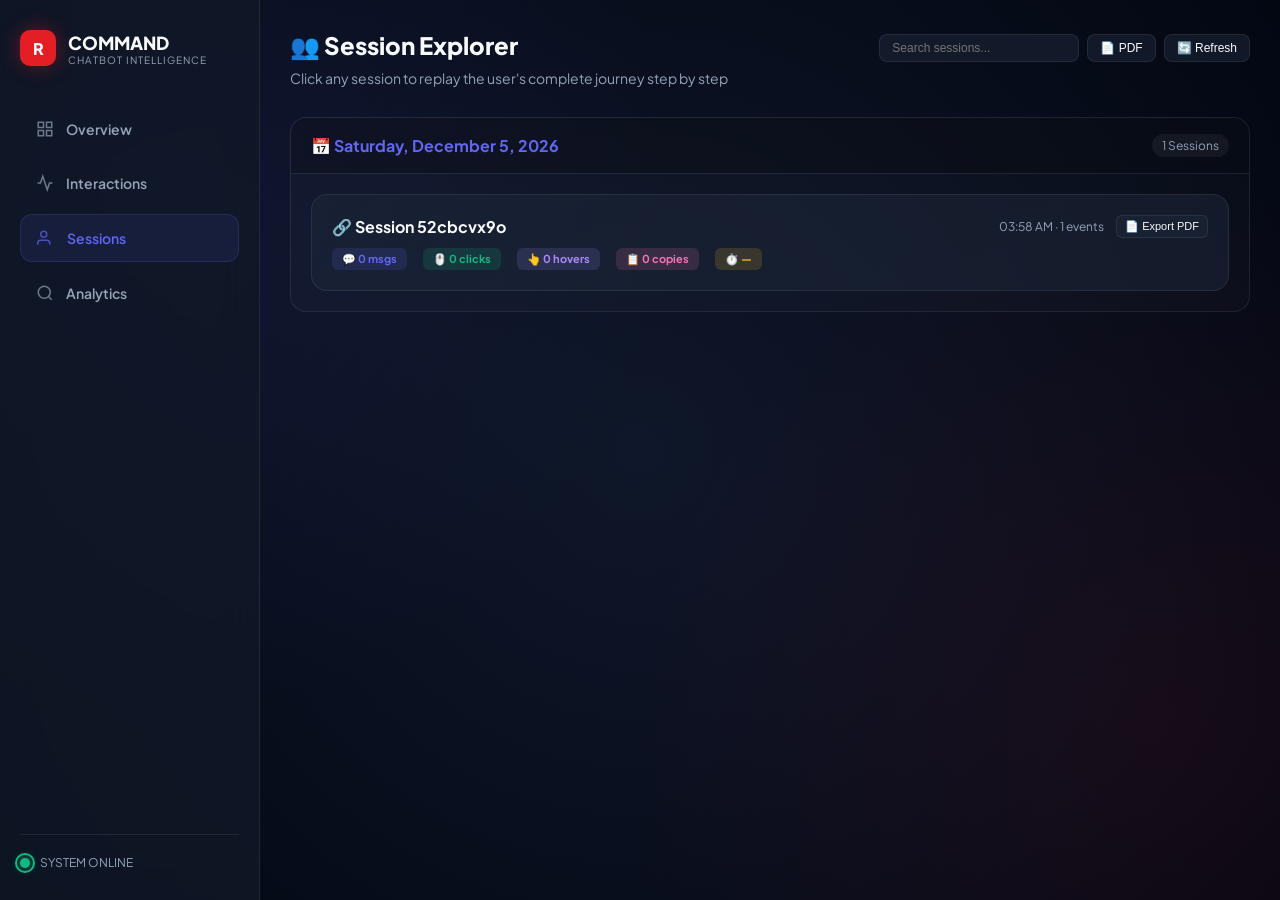
<file: dashboard/sessions.html>
<!DOCTYPE html>
<html lang="en">
<head>
<meta charset="UTF-8">
<meta name="viewport" content="width=device-width, initial-scale=1.0">
<title>RVPS — Session Explorer</title>
<link href="https://fonts.googleapis.com/css2?family=Plus+Jakarta+Sans:wght@300;400;500;600;700;800&display=swap" rel="stylesheet">
<style>
:root{--primary:#E31E24;--secondary:#6366f1;--success:#10b981;--warning:#f59e0b;--danger:#ef4444;--bg:#030712;--sidebar:rgba(17,24,39,0.8);--card:rgba(30,41,59,0.5);--border:rgba(255,255,255,0.08);--text:#f8fafc;--dim:#94a3b8}
*{margin:0;padding:0;box-sizing:border-box}
body{font-family:'Plus Jakarta Sans',sans-serif;background:var(--bg);color:var(--text);height:100vh;overflow:hidden;display:flex}
.mesh{position:fixed;top:0;left:0;width:100%;height:100%;z-index:-1;background:radial-gradient(circle at 10% 20%,rgba(99,102,241,0.1) 0%,transparent 40%),radial-gradient(circle at 90% 80%,rgba(227,30,36,0.08) 0%,transparent 40%),radial-gradient(circle at 50% 50%,rgba(15,23,42,1) 0%,rgba(3,7,18,1) 100%)}
aside{width:260px;background:var(--sidebar);backdrop-filter:blur(20px);border-right:1px solid var(--border);display:flex;flex-direction:column;padding:30px 20px;z-index:10}
.logo{display:flex;align-items:center;gap:12px;margin-bottom:40px}
.logo-box{width:36px;height:36px;background:var(--primary);border-radius:10px;display:flex;align-items:center;justify-content:center;font-weight:800;box-shadow:0 0 20px rgba(227,30,36,0.4)}
.logo h2{font-size:18px;font-weight:800}.logo p{font-size:10px;color:var(--dim);text-transform:uppercase;letter-spacing:1px}
nav{list-style:none;flex-grow:1}
.ni{padding:14px 16px;border-radius:12px;cursor:pointer;margin-bottom:8px;display:flex;align-items:center;gap:12px;color:var(--dim);transition:all 0.2s;font-size:14px;font-weight:600;text-decoration:none}
.ni:hover{background:rgba(255,255,255,0.05);color:var(--text)}
.ni.active{background:rgba(99,102,241,0.1);color:var(--secondary);border:1px solid rgba(99,102,241,0.2)}
.ni svg{width:18px;height:18px;opacity:0.7}
.sf{padding-top:20px;border-top:1px solid var(--border)}
main{flex-grow:1;padding:30px;overflow-y:auto}
h1{font-size:24px;font-weight:800;margin-bottom:4px}
.sub{color:var(--dim);font-size:14px;margin-bottom:30px}
.sessions-list{display:flex;flex-direction:column;gap:16px}
.s-card{background:var(--card);border:1px solid var(--border);border-radius:16px;padding:20px;cursor:pointer;transition:all 0.2s}
.s-card:hover{border-color:var(--secondary);transform:translateX(4px)}
.s-card.expanded{border-color:var(--secondary)}
.s-head{display:flex;justify-content:space-between;align-items:center}
.s-id{font-size:16px;font-weight:700}.s-time{font-size:12px;color:var(--dim)}
.s-stats{display:flex;gap:16px;margin-top:10px;flex-wrap:wrap}
.s-stat{font-size:11px;padding:4px 10px;border-radius:6px;font-weight:700}
.s-stat.msg{background:rgba(99,102,241,0.15);color:#6366f1}.s-stat.clk{background:rgba(16,185,129,0.15);color:#10b981}
.s-stat.hov{background:rgba(167,139,250,0.15);color:#a78bfa}.s-stat.cpy{background:rgba(244,114,182,0.15);color:#f472b6}
.s-stat.dw{background:rgba(251,191,36,0.15);color:#fbbf24}
.s-timeline{margin-top:16px;padding-top:16px;border-top:1px solid var(--border);display:none;flex-direction:column;gap:8px;max-height:400px;overflow-y:auto}
.s-card.expanded .s-timeline{display:flex}
.t-step{display:flex;gap:10px;align-items:flex-start;padding:8px 12px;background:rgba(255,255,255,0.02);border-radius:8px;font-size:13px}
.t-step .ic{font-size:14px;width:28px;height:28px;border-radius:8px;background:rgba(255,255,255,0.05);display:flex;align-items:center;justify-content:center;flex-shrink:0}
.t-step .tx{flex-grow:1;font-weight:500}.t-step .tm{font-size:10px;color:var(--dim);flex-shrink:0}
.pulse{width:10px;height:10px;background:var(--success);border-radius:50%;box-shadow:0 0 10px var(--success);position:relative}
.pulse::after{content:'';position:absolute;top:-5px;left:-5px;right:-5px;bottom:-5px;border-radius:50%;border:2px solid var(--success);animation:pa 2s infinite}
@keyframes pa{0%{transform:scale(1);opacity:1}100%{transform:scale(2);opacity:0}}
::-webkit-scrollbar{width:6px}::-webkit-scrollbar-track{background:transparent}::-webkit-scrollbar-thumb{background:rgba(255,255,255,0.1);border-radius:10px}
.empty{text-align:center;color:var(--dim);padding:40px;font-style:italic}
.day-group { margin-bottom: 20px; background: rgba(255,255,255,0.02); border-radius: 16px; border: 1px solid var(--border); overflow: hidden; }
.day-header { padding: 16px 20px; background: rgba(0,0,0,0.2); cursor: pointer; display: flex; justify-content: space-between; align-items: center; transition: background 0.2s; }
.day-header:hover { background: rgba(0,0,0,0.4); }
.day-title { font-weight: 700; font-size: 16px; color: var(--secondary); }
.day-count { font-size: 12px; color: var(--dim); background: rgba(255,255,255,0.05); padding: 4px 10px; border-radius: 20px; }
.day-sessions { display: none; padding: 20px; flex-direction: column; gap: 16px; border-top: 1px solid var(--border); }
.day-group.expanded .day-sessions { display: flex; }
@media print {
    aside, .sf, .mesh, button { display: none !important; }
    body { background: #fff; color: #000; overflow: visible; height: auto; display: block; }
    main { padding: 0; overflow: visible; }
    .day-group, .s-card { background: none; border-color: #ccc; break-inside: avoid; }
    .day-header { background: #f0f0f0; color: #000; }
    .day-sessions { display: flex !important; }
    .s-timeline { display: flex !important; max-height: none; }
    .t-step { border: 1px solid #eee; background: none; }
    .s-stat { border: 1px solid #ddd; background: none !important; color: #000 !important; }
    body.print-single h1 { display: none; }
    body.print-single .sub { display: none; }
    body.print-single .day-group { display: none !important; }
    body.print-single .day-group.print-active { display: block !important; }
    body.print-single .s-card { display: none !important; }
    body.print-single .s-card.print-active { display: block !important; }
}
</style>
</head>
<body>
<div class="mesh"></div>
<aside>
<div class="logo"><div class="logo-box">R</div><div><h2>COMMAND</h2><p>Chatbot Intelligence</p></div></div>
<nav>
<a class="ni" href="/dashboard"><svg viewBox="0 0 24 24" fill="none" stroke="currentColor" stroke-width="2"><rect x="3" y="3" width="7" height="7"/><rect x="14" y="3" width="7" height="7"/><rect x="14" y="14" width="7" height="7"/><rect x="3" y="14" width="7" height="7"/></svg>Overview</a>
<a class="ni" href="/dashboard/interactions"><svg viewBox="0 0 24 24" fill="none" stroke="currentColor" stroke-width="2"><polyline points="22 12 18 12 15 21 9 3 6 12 2 12"/></svg>Interactions</a>
<a class="ni active" href="/dashboard/sessions"><svg viewBox="0 0 24 24" fill="none" stroke="currentColor" stroke-width="2"><path d="M17 21v-2a4 4 0 0 0-4-4H5a4 4 0 0 0-4 4v2"/><circle cx="9" cy="7" r="4"/></svg>Sessions</a>
<a class="ni" href="/dashboard/analytics"><svg viewBox="0 0 24 24" fill="none" stroke="currentColor" stroke-width="2"><circle cx="11" cy="11" r="8"></circle><line x1="21" y1="21" x2="16.65" y2="16.65"></line></svg>Analytics</a>
</nav>
<div class="sf"><div style="display:flex;align-items:center;gap:10px;font-size:12px;color:var(--dim)"><div class="pulse"></div>SYSTEM ONLINE</div></div>
</aside>
<main>
<div style="display:flex; justify-content:space-between; align-items:center; margin-bottom:4px;">
    <h1>👥 Session Explorer</h1>
    <div style="display:flex; gap:8px;">
        <input type="text" id="sessionSearch" placeholder="Search sessions..." onkeyup="render()" style="padding:6px 12px; font-size:12px; background:var(--card); color:var(--text); border:1px solid var(--border); border-radius:8px; outline:none; min-width: 200px;">
        <button style="padding:6px 12px; font-size:12px; background:var(--card); color:var(--text); border:1px solid var(--border); border-radius:8px; cursor:pointer;" onclick="downloadPDF()" onmouseover="this.style.background='rgba(255,255,255,0.1)'" onmouseout="this.style.background='var(--card)'">📄 PDF</button>
        <button style="padding:6px 12px; font-size:12px; background:var(--card); color:var(--text); border:1px solid var(--border); border-radius:8px; cursor:pointer;" onclick="render()" onmouseover="this.style.background='rgba(255,255,255,0.1)'" onmouseout="this.style.background='var(--card)'">🔄 Refresh</button>
    </div>
</div>
<p class="sub" style="margin-bottom:30px; margin-top:0;">Click any session to replay the user's complete journey step by step</p>
<div class="sessions-list" id="sessionsList"><div class="empty">No sessions recorded yet</div></div>
</main>
<script>
const IC={message:'💬',click:'🖱️',ui:'⚙️',hover:'👆',copy:'📋',typing:'⌨️',scroll:'📜',dwell:'⏱️',focus:'🎯',blur:'💤',visibility:'👁️',session:'🔌'};


function downloadPDF() {
    document.querySelectorAll('.day-group').forEach(el => el.classList.add('expanded'));
    document.querySelectorAll('.s-card').forEach(el => el.classList.add('expanded'));
    window.print();
}

function downloadSessionPDF(event, btn) {
    event.stopPropagation();
    const card = btn.closest('.s-card');
    const dayGroup = btn.closest('.day-group');
    
    document.body.classList.add('print-single');
    card.classList.add('print-active');
    dayGroup.classList.add('print-active');
    
    card.classList.add('expanded');
    dayGroup.classList.add('expanded');
    
    window.print();
    
    setTimeout(() => {
        document.body.classList.remove('print-single');
        card.classList.remove('print-active');
        dayGroup.classList.remove('print-active');
    }, 100);
}

function render(){
const logs=JSON.parse(localStorage.getItem('rvce_standalone_logs')||'[]');
const sessions={};
logs.forEach(l=>{if(!l.s)return;if(!sessions[l.s])sessions[l.s]=[];sessions[l.s].push(l);});

const searchQ = document.getElementById('sessionSearch') ? document.getElementById('sessionSearch').value.toLowerCase().trim() : '';
if (searchQ) {
    Object.keys(sessions).forEach(sid => {
        const match = sessions[sid].some(e => 
            (e.q && e.q.toLowerCase().includes(searchQ)) || 
            (e.i && e.i.toLowerCase().includes(searchQ)) ||
            sid.toLowerCase().includes(searchQ)
        );
        if (!match) delete sessions[sid];
    });
}

const el=document.getElementById('sessionsList');

const days = {};
Object.keys(sessions).forEach(sid => {
    const evts = sessions[sid];
    const first = new Date(evts[0].d);
    const y = first.getFullYear();
    const m = String(first.getMonth()+1).padStart(2,'0');
    const d = String(first.getDate()).padStart(2,'0');
    const dayKey = `${y}-${m}-${d}`;
    const displayDate = first.toLocaleDateString(undefined, { weekday: 'long', year: 'numeric', month: 'long', day: 'numeric' });
    
    if(!days[dayKey]) {
        days[dayKey] = {
            dateObj: first,
            displayDate: displayDate,
            month: first.toLocaleString('default', { month: 'long', year: 'numeric' }),
            sessions: {}
        };
    }
    days[dayKey].sessions[sid] = evts;
});

const sortedDays = Object.keys(days).sort((a,b) => new Date(b) - new Date(a));
if(!sortedDays.length){el.innerHTML='<div class="empty">No sessions yet. Use the chatbot first or generate mock data from the Overview page.</div>';return;}

el.innerHTML=sortedDays.map(dayKey => {
    const dayData = days[dayKey];
    const sids = Object.keys(dayData.sessions).sort((a,b) => new Date(dayData.sessions[b][0].d) - new Date(dayData.sessions[a][0].d));
    
    const sessionsHtml = sids.map(sid => {
        const evts=dayData.sessions[sid];
        const msgs=evts.filter(e=>e.t==='message').length;
        const clicks=evts.filter(e=>e.i&&e.i.startsWith('click:')).length;
        const hovers=evts.filter(e=>e.i&&e.i.startsWith('hover:')).length;
        const copies=evts.filter(e=>e.i&&e.i.startsWith('copy:')).length;
        const dwellEvt=evts.find(e=>e.i&&e.i.startsWith('dwell:'));
        const dwell=dwellEvt&&dwellEvt.m?dwellEvt.m.seconds+'s':'—';
        const timeStr=new Date(evts[0].d).toLocaleTimeString([],{hour:'2-digit',minute:'2-digit'});
        
        let timeline = `<div class="t-step" style="border-left: 2px solid var(--success);"><div class="ic" style="background:rgba(16,185,129,0.2);color:#10b981;">🟢</div><div class="tx" style="color:#10b981;">Session Started</div><div class="tm">${new Date(evts[0].d).toLocaleTimeString([],{hour:'2-digit',minute:'2-digit',second:'2-digit'})}</div></div>`;
        
        timeline += evts.map(e=>{
            const t=e.i?e.i.split(':')[0]:'unknown';
            const icon=IC[t]||IC[e.t]||'⚡';
            const tm=new Date(e.d).toLocaleTimeString([],{hour:'2-digit',minute:'2-digit',second:'2-digit'});
            return `<div class="t-step"><div class="ic">${icon}</div><div class="tx">${e.q}</div><div class="tm">${tm}</div></div>`;
        }).join('');

        const lastEvt = evts[evts.length-1];
        let dropIntent = lastEvt.i || 'Unknown';
        if(dropIntent.startsWith('click:')) dropIntent = dropIntent.split(':')[1];
        
        timeline += `<div class="t-step" style="border-left: 2px solid var(--danger); margin-top:8px;"><div class="ic" style="background:rgba(239,68,68,0.2);color:#ef4444;">🔴</div><div class="tx" style="color:#ef4444;">User Dropped Off <span style="font-size:10px; opacity:0.7;">(Last intent: ${dropIntent})</span></div><div class="tm">${new Date(lastEvt.d).toLocaleTimeString([],{hour:'2-digit',minute:'2-digit',second:'2-digit'})}</div></div>`;
        
        return `<div class="s-card" onclick="event.stopPropagation(); this.classList.toggle('expanded')">
        <div class="s-head">
            <div class="s-id">🔗 Session ${sid.split('_')[1]||sid}</div>
            <div style="display:flex; align-items:center; gap:12px;">
                <div class="s-time">${timeStr} · ${evts.length} events</div>
                <button style="padding:4px 8px; font-size:11px; background:var(--card); color:var(--text); border:1px solid var(--border); border-radius:6px; cursor:pointer;" onclick="downloadSessionPDF(event, this)">📄 Export PDF</button>
            </div>
        </div>
        <div class="s-stats">
        <span class="s-stat msg">💬 ${msgs} msgs</span>
        <span class="s-stat clk">🖱️ ${clicks} clicks</span>
        <span class="s-stat hov">👆 ${hovers} hovers</span>
        <span class="s-stat cpy">📋 ${copies} copies</span>
        <span class="s-stat dw">⏱️ ${dwell}</span>
        </div>
        <div class="s-timeline">${timeline}</div>
        </div>`;
    }).join('');
    
    const isFirst = sortedDays.indexOf(dayKey) === 0;
    
    return `<div class="day-group ${isFirst ? 'expanded' : ''}">
        <div class="day-header" onclick="this.parentElement.classList.toggle('expanded')">
            <div class="day-title">📅 ${dayData.displayDate}</div>
            <div class="day-count">${sids.length} Sessions</div>
        </div>
        <div class="day-sessions">${sessionsHtml}</div>
    </div>`;
}).join('');
}
setInterval(render,60000);render();
</script>
</body>
</html>
</file>
